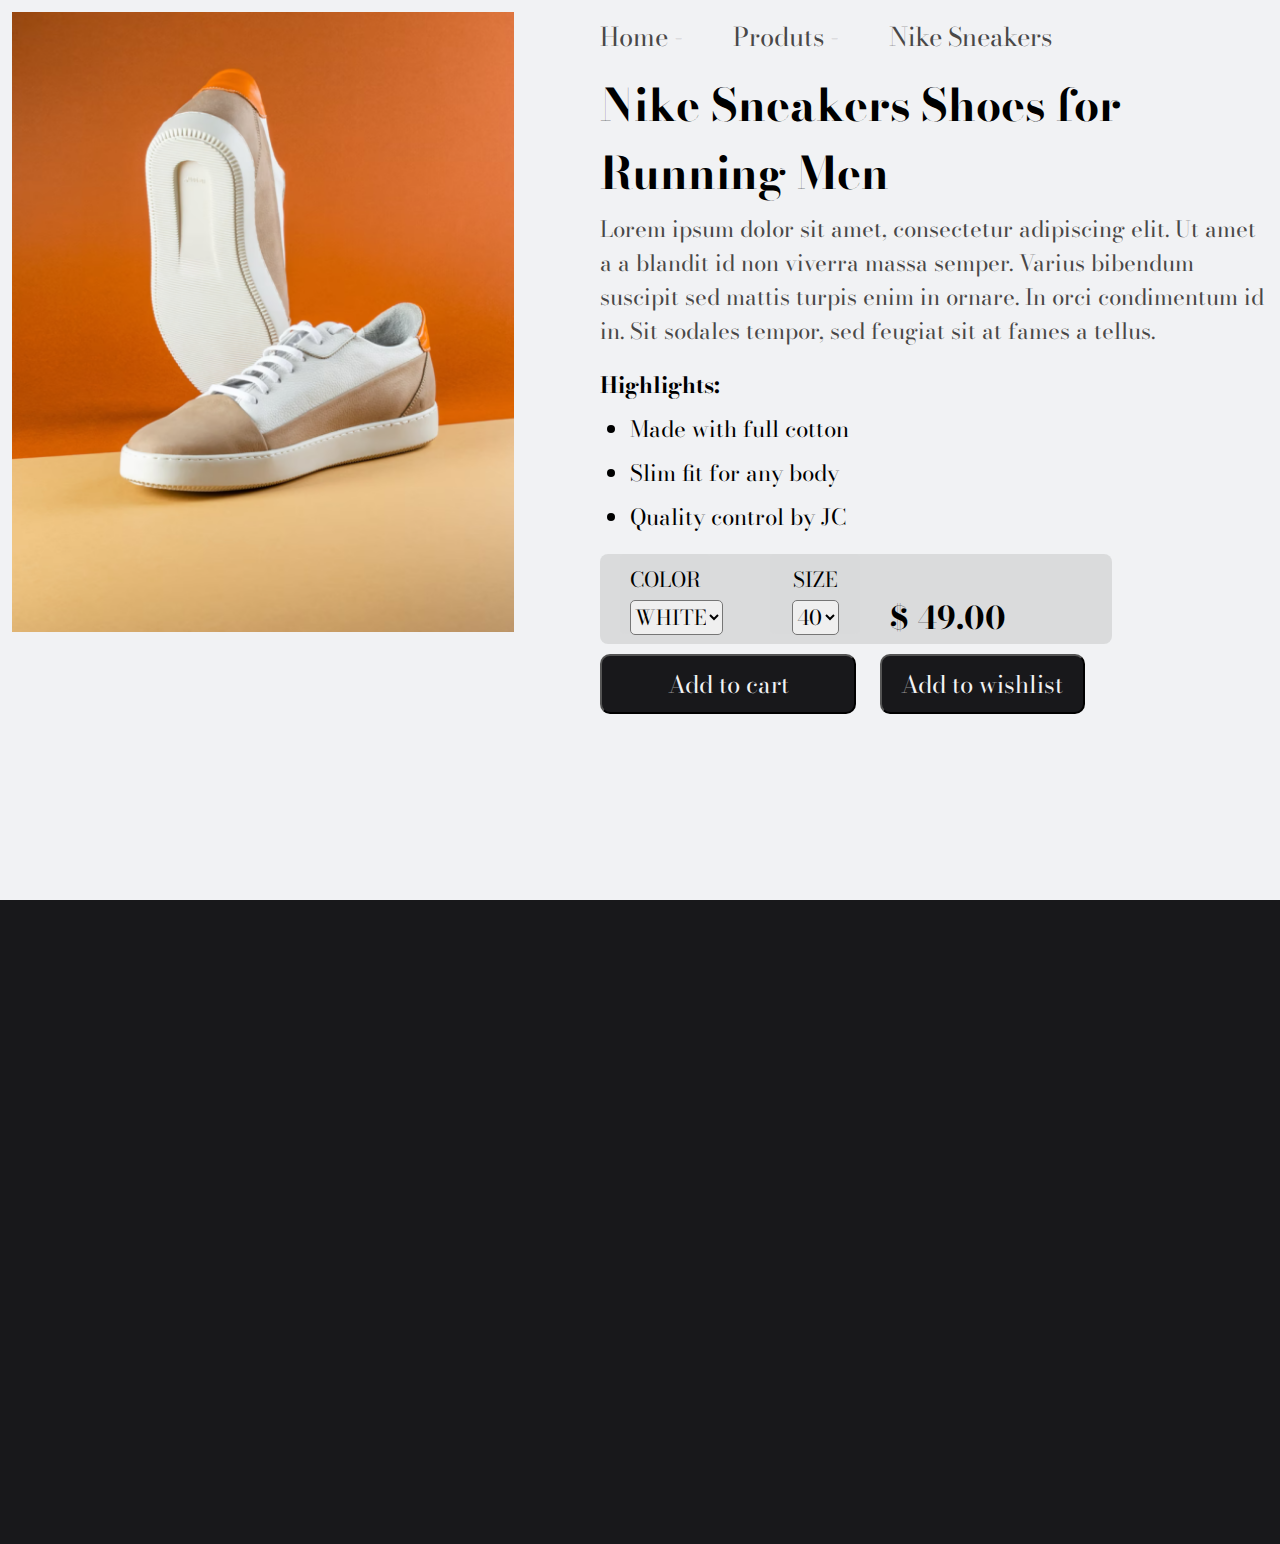
<file: index.html>
<!DOCTYPE html>
<html lang="en">

<head>
    <meta charset="UTF-8">
    <meta name="viewport" content="width=device-width, initial-scale=1.0">
    <link href="https://fonts.googleapis.com/icon?family=Material+Icons" rel="stylesheet">
    <link rel="stylesheet" href="https://fonts.googleapis.com/css2?family=Roboto:wght@400;700&display=swap">
    <link rel="stylesheet" href="estilo/style.css">
    <link rel="stylesheet" href="estilo/media-query-tablet.css">
    <link rel="stylesheet" href="estilo/media-query-tela-grande.css">
    <title>Description produt</title>
</head>

<body>
    <main>
        <section>

            <div class="imagem">
                <img src="imagem/principal.png" alt="">
            </div>

            <div class="home">
                <p>Home -</p>
                <p>Produts -</p>
                <p>Nike Sneakers</p>
            </div>

            <div class="name">
                <h1>Nike Sneakers Shoes for Running Men</h1>
            </div>

            <div class="descricao">
                <p>Lorem ipsum dolor sit amet, consectetur adipiscing elit. Ut amet a a blandit id non viverra massa
                    semper. Varius bibendum suscipit sed mattis turpis enim in ornare. In orci condimentum id in. Sit
                    sodales tempor, sed feugiat sit at fames a tellus.</p>
            </div>

            <div class="destaques">
                <h3>Highlights:</h3>
            </div>

            <div class="lista">
                <ul>
                    <li>Made with full cotton</li>
                    <li>Slim fit for any body</li>
                    <li>Quality control by JC</li>
                </ul>
            </div>

            <div class="mescla">
                <div class="color">
                    <label for="">COLOR</label>
                    <select name="" id="">
                        <option value="">WHITE</option>
                        <option value="">RED</option>
                        <option value="">BLACK</option>
                    </select>
                </div>
                <div class="size">
                    <label for="">SIZE</label>
                    <select name="" id="">
                        <option value="">40</option>
                        <option value="">41</option>
                        <option value="">42</option>
                    </select>
                </div>

                <div class="price">
                    <h2>$ 49.00</h2>
                </div>
            </div>

            <button class="add-to-cart">
                <p>Add to cart</p>
            </button>

            <button class="add-to-cart wishlist">
                <p>Add to wishlist</p>
            </button>
        </section>
    </main>
</body>

</html>
</file>
<file: estilo/style.css>
@charset "UTF-8";

@import url('https://fonts.googleapis.com/css2?family=Bodoni+Moda:wght@400;700&display=swap');


* {
    margin: 0px;
    padding: 0px;
    box-sizing: border-box;
    font-family: 'Bodoni Moda', serif;
}

:root {
    --primary-color: #18181B;
    --secund-color: #F1F2F4;
    --tertiary-color: rgb(73, 72, 72);
    --quartenary-color: #d9dadbf8;
}

body,
html {
    height: 100vh;
    width: 100vw;
    background-color: var(--primary-color);
}

main {
    display: flex;
    justify-content: center;
    align-items: center;
    width: auto;
    height: auto;
    margin: auto;
}

section {
    background-color: var(--secund-color);
    margin: 8px;
}

p {
    color: var(--tertiary-color);
    font-size: 1.0em;
}

.imagem {
    height: 360px;
}

.imagem>img {
    width: 100%;
    margin: 0px;
    height: 100%;
}

.home {
    margin: 15px;
    display: flex;
}

.home>p {
    margin-right: 6px;
}

.home>p:hover {
    border: 2px solid black;
    border-radius: 5px;
    padding: 0px 2px;
}

.name {
    margin-top: 25px;
    margin-bottom: 10px;
    margin-left: 15px;
}

.descricao>p {
    margin-top: 25px;
    margin-bottom: 40px;
    margin-left: 15px;
    margin-right: 15px;
}

.destaques>h3 {
    margin-top: 25px;
    margin-bottom: 20px;
    margin-left: 15px;
    margin-right: 15px;
}

.lista {
    margin-top: 25px;
    margin-bottom: 20px;
    margin-left: 37px;
    margin-right: 15px;
}

.lista>ul>li {
    margin-bottom: 10px;
}

.color {
    width: 90px;
    height: 80px;
    padding: 10px;
    background-color: #d9dadbf8;
    margin-left: 15px;
    border-radius: 5px;
    text-align: center;
}

.color>select {
    margin-top: 5px;
    border-radius: 5px;
}

.size {
    width: 90px;
    height: 80px;
    padding: 10px;
    background-color: #d9dadbf8;
    margin-left: 15px;
    margin-top: -80px;
    text-align: center;
    border-radius: 5px;
    transform: translateX(110px);
}

.size>select {
    margin-top: 5px;
    border-radius: 5px;
}

.price {
    margin-top: 10px;
    margin-left: 20px;
    margin-bottom: 10px;
}

.add-to-cart {
    display: block;
    width: 90%;
    margin-left: 15px;
    margin-bottom: 15px;
    font-size: 1.5em;
    border-radius: 10px;
}

.add-to-cart>p {
    background-color: var(--primary-color);
    color: var(--secund-color);
}
</file>
<file: estilo/media-query-tablet.css>
@charset "UTF-8";

@import url('https://fonts.googleapis.com/css2?family=Bodoni+Moda:wght@400;700&display=swap');

@media (min-width: 600px) and (max-width: 1024px)  {

    main {
        overflow: hidden;
    }

    section {
        margin: 18px;
    }

    .imagem {
        height: 360px;
    }

    .imagem>img {
        width: 90%;
        margin: 40px 0px 30px 40px;
        height: 100%;
    }

    .home {
        margin-top: 85px;
        margin-left: 50px;
        display: flex;
        font-size: 1.8em;
    }

    .name {
        margin-top: 25px;
        margin-bottom: 10px;
        margin-left: 50px;
        font-size: 1.8em;
    }

    .descricao>p {
        margin-top: 25px;
        margin-bottom: 40px;
        margin-left: 50px;
        margin-right: 15px;
        font-size: 1.8em;
    }

    .destaques>h3 {
        margin-top: 25px;
        margin-bottom: 20px;
        margin-left: 50px;
        margin-right: 15px;
        font-size: 1.8em;
    }

    .lista {
        margin-top: 25px;
        margin-bottom: 70px;
        margin-left: 80px;
        margin-right: 15px;
        font-size: 1.8em;
    }

    .lista>ul>li {
        margin-bottom: 10px;
    }

    .mescla {
        width: 90%;
        height: 130px;
        background-color: var(--quartenary-color);
        margin-bottom: 60px;
        margin-left: 50px;
        border-radius: 8px;
    }

    .color {
        margin-left: 20px;
        padding-top: 30px;
        font-size: 1.5em;
    }

    .size {
        margin-left: 60px;
        padding-top: 30px;
        font-size: 1.5em;
    }

    .price {
        margin-left: 320px;
        transform: translateY(-60px);
        font-size: 1.4em;
    }

    select {
        text-align: center;
        font-size: 1em;
    }

    .add-to-cart {
        width: 30%;
        height: 80px;
        margin-left: 60px;
        background-color: var(--primary-color);
    }

    .wishlist {
        margin-left: 390px;
        width: 39%;
        transform: translateY(-95px);
    }

    button>p {
        font-size: 1.4em;
        padding: 5px;
    }

}
</file>
<file: estilo/media-query-tela-grande.css>
@charset "UTF-8";

@import url('https://fonts.googleapis.com/css2?family=Bodoni+Moda:wght@400;700&display=swap');

/*Pc e telas maiores*/
@media (min-width: 1036px) {

    body {
        overflow-y: auto;
        /* Permite rolar apenas quando há mais conteúdo */
        height: 100vh;
        /* Faz com que o body ocupe toda a altura da janela */
        margin: 0;
    }

    html {
        overflow: hidden;
        /* Remove a rolagem da página principal */
        height: 100%;
    }

    section {
        margin: 0px;
    }

    .imagem {
        height: 620px;
        margin: 12px;
    }

    .imagem>img {
        width: 40%;
        height: 100%;
    }

    .home {
        margin-left: 600px;
        margin-right: 5px;
        transform: translateY(-630px);
        font-size: 1.6em;
    }

    .home>p {
        margin-right: 50px;
    }

    .name {
        margin-top: 5px;
        margin-bottom: 5px;
        margin-left: 600px;
        transform: translateY(-630px);
        font-size: 1.4em;
    }

    .descricao>p {
        margin-left: 600px;
        transform: translateY(-650px);
        font-size: 1.4em;
    }

    .destaques>h3 {
        margin-top: 25px;
        margin-bottom: 10px;
        margin-left: 600px;
        margin-right: 15px;
        transform: translateY(-670px);
        font-size: 1.4em;
    }

    .lista {
        margin-top: 5px;
        margin-left: 630px;
        margin-right: 15px;
        transform: translateY(-670px);
        font-size: 1.4em;
    }

    .mescla {
        width: 40%;
        height: 90px;
        background-color: var(--quartenary-color);
        margin-bottom: 80px;
        margin-left: 600px;
        border-radius: 8px;
        transform: translateY(-670px);
    }

    .color {
        margin-left: 20px;
    }

    .size {
        margin-left: 60px;
    }

    .price {
        margin-left: 290px;
        transform: translateY(-50px);
        font-size: 1.3em;
    }

    label {
        font-size: 1.3em;
    }

    select {
        text-align: center;
        font-size: 1.3em;
    }

    .add-to-cart {
        width: 20%;
        height: 60px;
        margin-left: 600px;
        background-color: var(--primary-color);
        transform: translateY(-740px);
    }

    .wishlist {
        width: 16%;
        margin-left: 880px;
        transform: translateY(-815px);
    }
}
</file>
